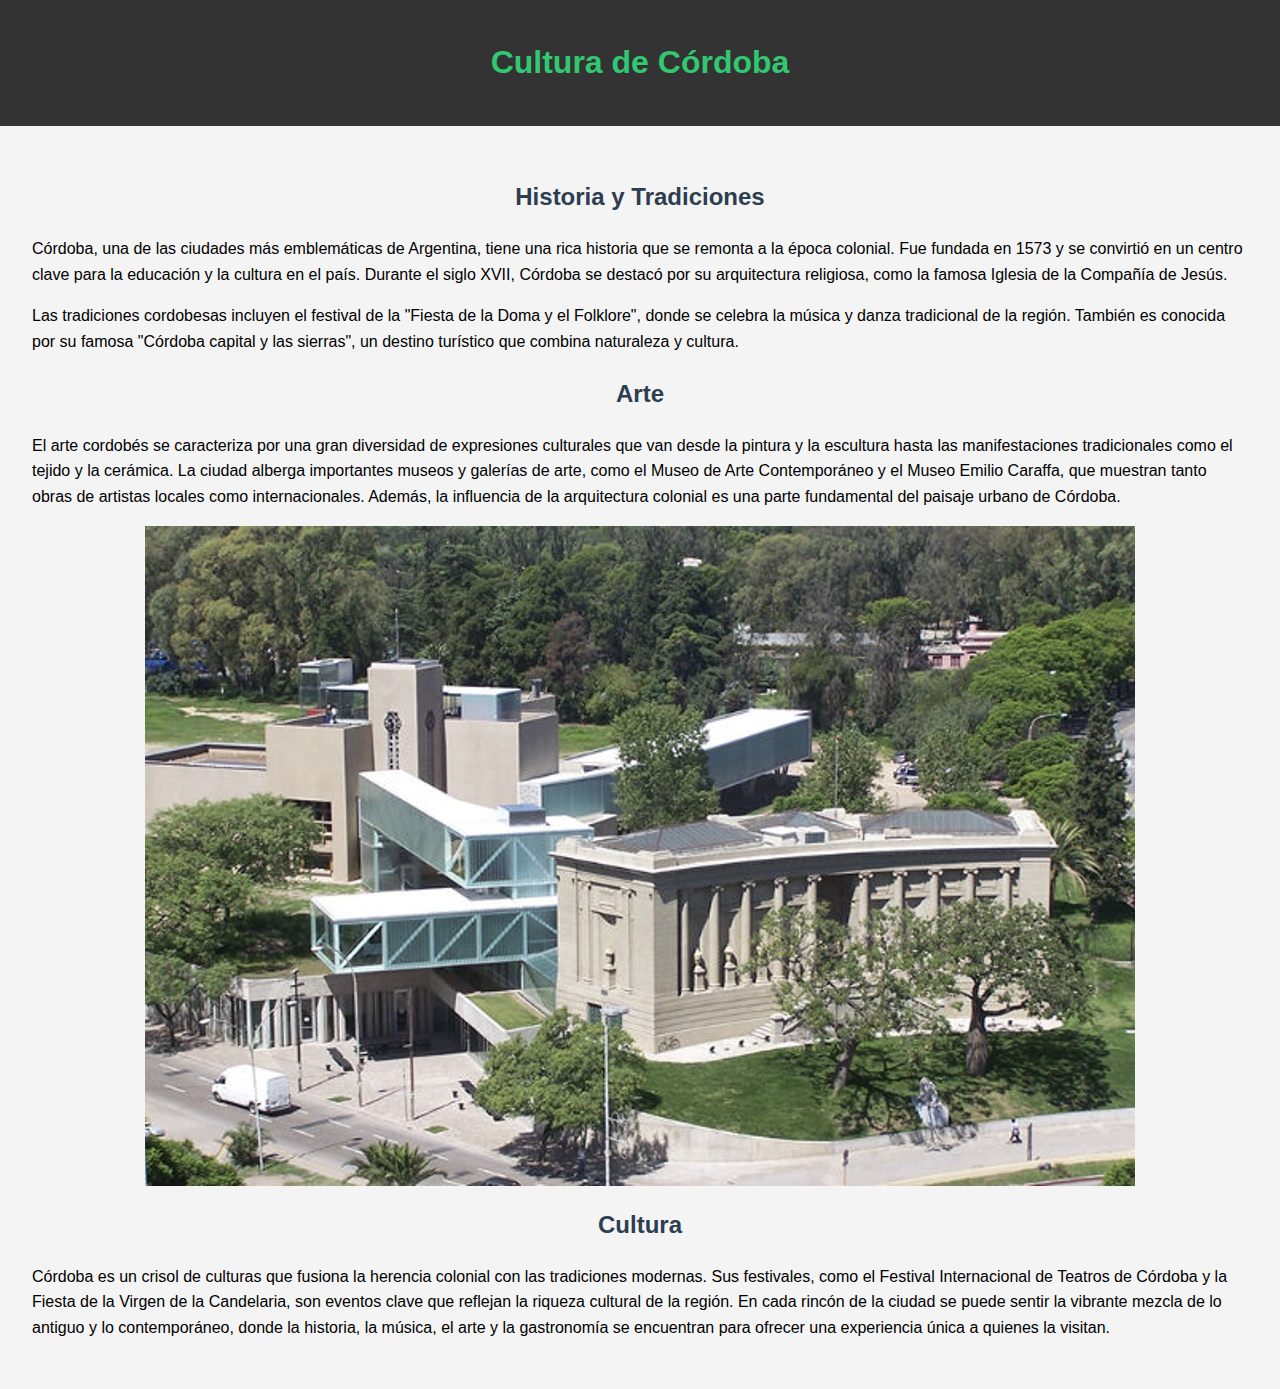
<file: index.html>
<!DOCTYPE html>
<html lang="es">
<head>
    <meta charset="UTF-8">
    <meta name="viewport" content="width=device-width, initial-scale=1.0">
    <title>Cultura de Córdoba</title>
    <link rel="stylesheet" href="css/styles.css">
    <style>
        h2 {
            color: #2c3e50;
            text-align: center;
        }
    </style>
</head>
<body>
    <header style="background-color: #333; color: white; padding: 1rem; text-align: center;">
        <h1>Cultura de Córdoba</h1>
    </header>
    <main>
        <h2>Historia y Tradiciones</h2>
        <p>Córdoba, una de las ciudades más emblemáticas de Argentina, tiene una rica historia que se remonta a la época colonial. Fue fundada en 1573 y se convirtió en un centro clave para la educación y la cultura en el país. Durante el siglo XVII, Córdoba se destacó por su arquitectura religiosa, como la famosa Iglesia de la Compañía de Jesús.</p>
        <p>Las tradiciones cordobesas incluyen el festival de la "Fiesta de la Doma y el Folklore", donde se celebra la música y danza tradicional de la región. También es conocida por su famosa "Córdoba capital y las sierras", un destino turístico que combina naturaleza y cultura.</p>

        <h2>Arte</h2>
        <p>El arte cordobés se caracteriza por una gran diversidad de expresiones culturales que van desde la pintura y la escultura hasta las manifestaciones tradicionales como el tejido y la cerámica. La ciudad alberga importantes museos y galerías de arte, como el Museo de Arte Contemporáneo y el Museo Emilio Caraffa, que muestran tanto obras de artistas locales como internacionales. Además, la influencia de la arquitectura colonial es una parte fundamental del paisaje urbano de Córdoba.</p>
       <img src="FOTOS\artecord.jpg" alt="Museo Emilio Caraffa" class="centrar-imagen">

        <h2>Cultura</h2>
        <p>Córdoba es un crisol de culturas que fusiona la herencia colonial con las tradiciones modernas. Sus festivales, como el Festival Internacional de Teatros de Córdoba y la Fiesta de la Virgen de la Candelaria, son eventos clave que reflejan la riqueza cultural de la región. En cada rincón de la ciudad se puede sentir la vibrante mezcla de lo antiguo y lo contemporáneo, donde la historia, la música, el arte y la gastronomía se encuentran para ofrecer una experiencia única a quienes la visitan.</p>
    </main>
</body>
</html>
</file>
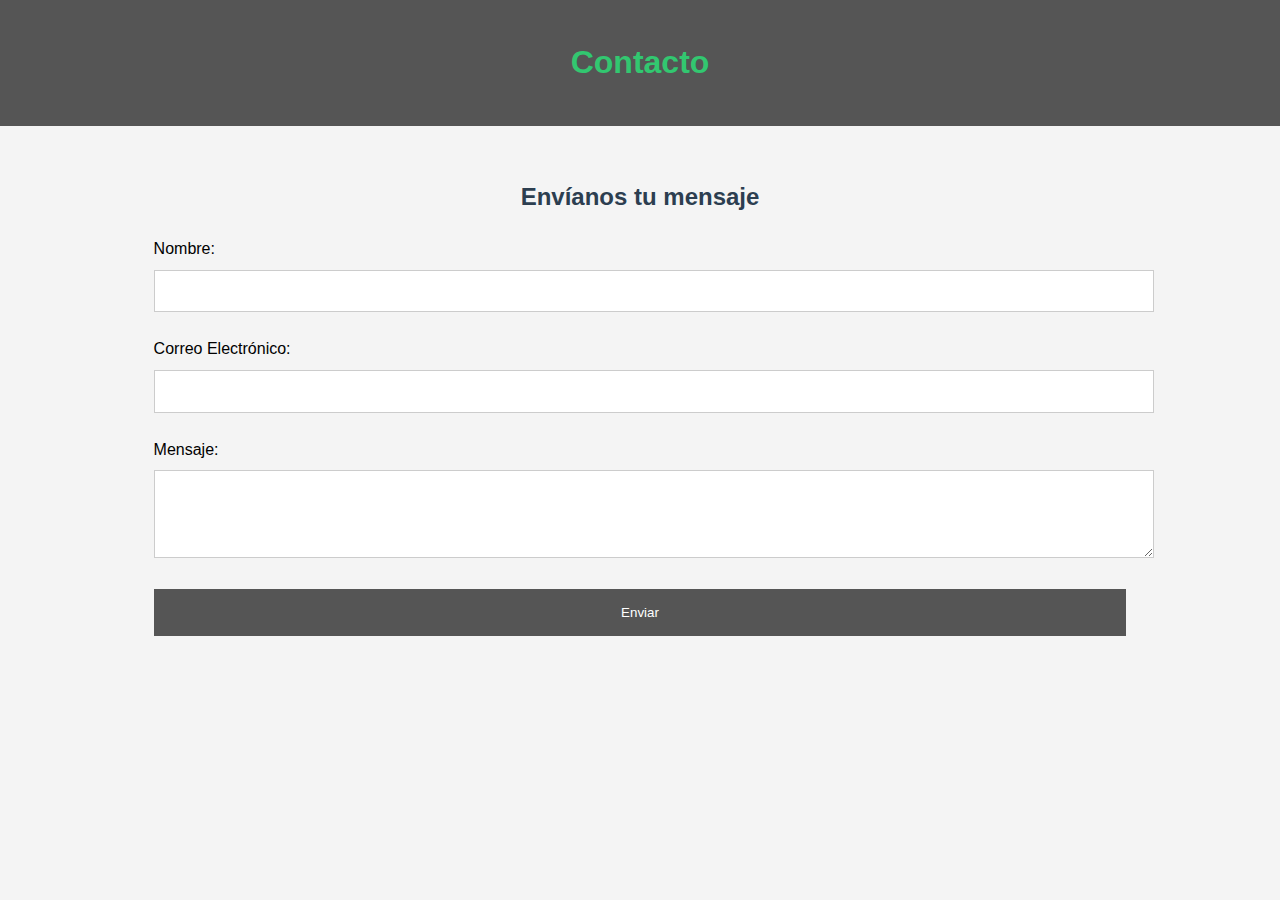
<file: contacto.html>
<!DOCTYPE html>
<html lang="es">
<head>
    <meta charset="UTF-8">
    <meta name="viewport" content="width=device-width, initial-scale=1.0">
    <title>Contacto</title>
    <link rel="stylesheet" href="css/styles.css">
</head>
<body>
    <header style="background-color: #555; color: white; padding: 1rem; text-align: center;">
        <h1>Contacto</h1>
    </header>
    <main>
        <h2 class="titulo">Envíanos tu mensaje</h2>
        <form action="guardar_contacto.php" method="post" class="form-contacto">
            <div class="campo-formulario">
                <label for="nombre">Nombre:</label>
                <input type="text" id="nombre" name="nombre" required>
            </div>
            <div class="campo-formulario">
                <label for="email">Correo Electrónico:</label>
                <input type="email" id="email" name="email" required>
            </div>
            <div class="campo-formulario">
                <label for="mensaje">Mensaje:</label>
                <textarea id="mensaje" name="mensaje" rows="4" required></textarea>
            </div>
            <div class="campo-formulario">
                <button type="submit">Enviar</button>
            </div>
        </form>
    </main>
    <script>
        document.querySelector('.form-contacto').addEventListener('submit', function(event) {
            event.preventDefault(); // Evita que se recargue la página
    
            const nombre = document.getElementById('nombre').value;
            const email = document.getElementById('email').value;
            const mensaje = document.getElementById('mensaje').value;
    
            console.log("Nuevo mensaje recibido:");
            console.log("Nombre:", nombre);
            console.log("Email:", email);
            console.log("Mensaje:", mensaje);
    
            alert("Gracias por tu mensaje, " + nombre + ".");
            this.reset();
        });
    </script>
</body>
</html>
</file>
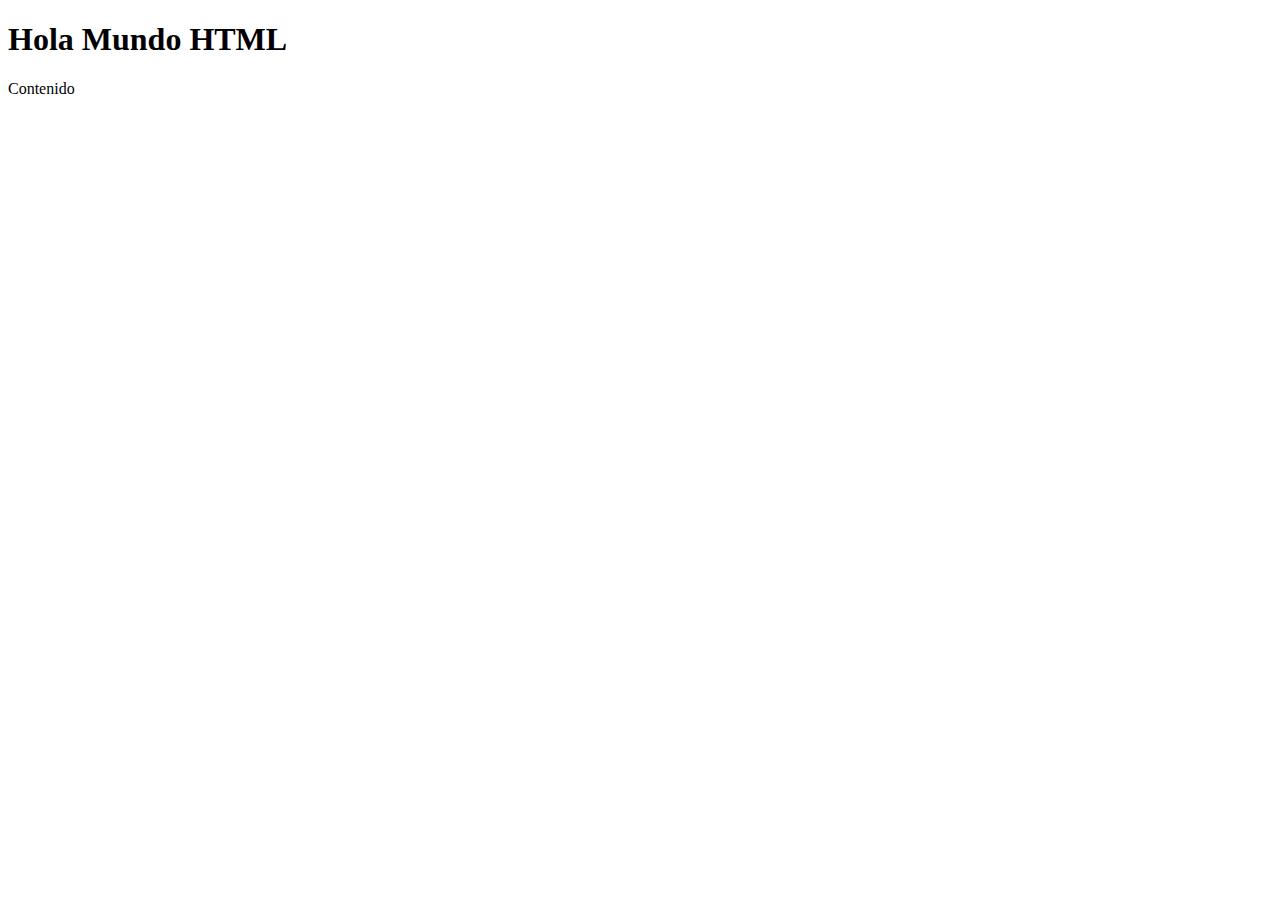
<file: holamundo.html>
<!DOCTYPE html>
<html lang="es">
<head>
    <meta charset="UTF-8">
    <meta name="viewport" content="width=device-width, initial-scale=1.0">
    <title>PV 2025</title>
</head>
<body>
    <h1>Hola Mundo HTML</h1>
    <div>
        <p>Contenido</p>
    </div>
</body>
</html>
</file>
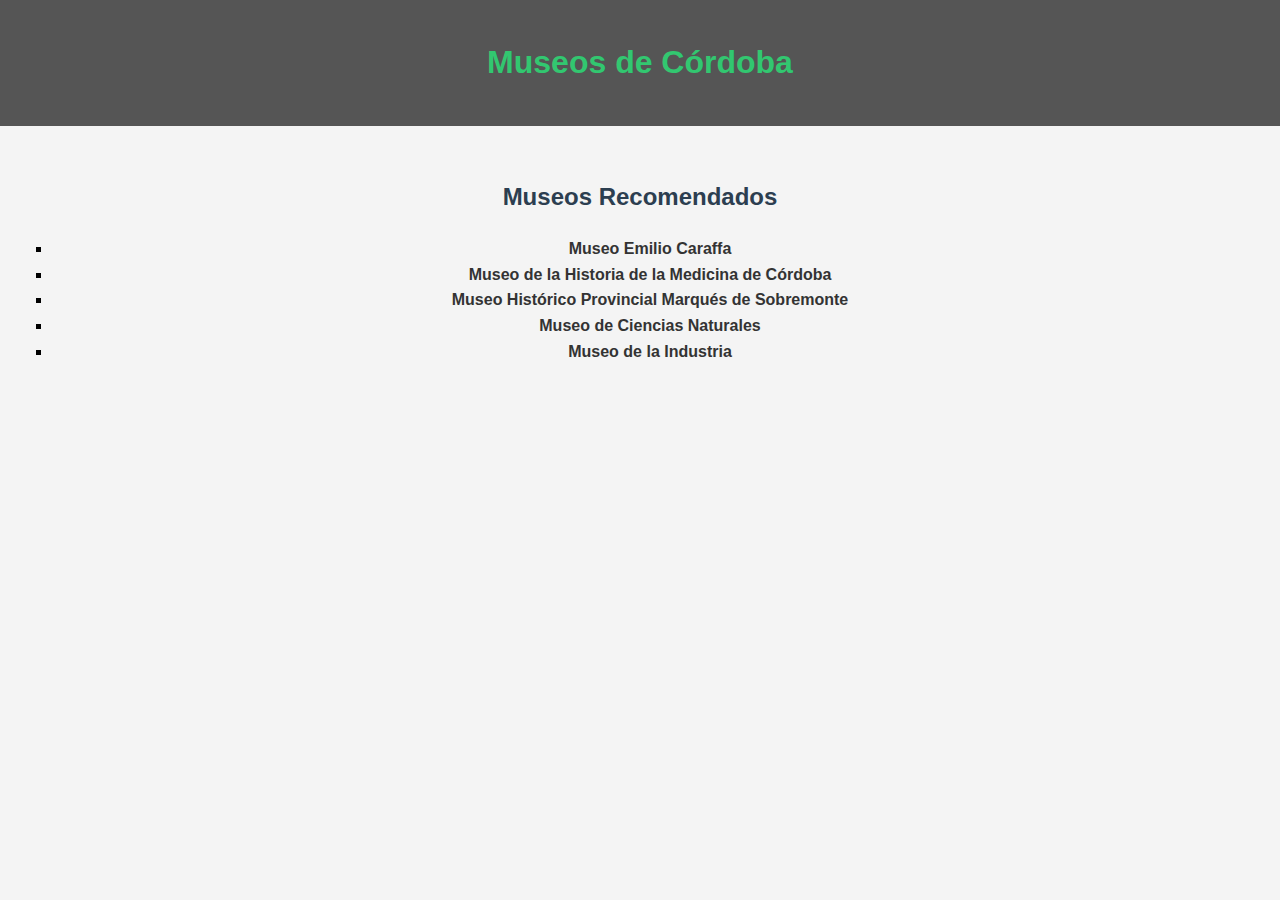
<file: museos.html>
<!DOCTYPE html>
<html lang="es">
<head>
    <meta charset="UTF-8">
    <meta name="viewport" content="width=device-width, initial-scale=1.0">
    <title>Museos de Córdoba</title>
    <link rel="stylesheet" href="css/styles.css">
</head>
<body>
    <header style="background-color: #555; color: white; padding: 1rem; text-align: center;">
        <h1>Museos de Córdoba</h1>
    </header>
    <main>
        <h2 class="titulo">Museos Recomendados</h2>
        <ul class="museos-lista">
            <li><a href="https://cultura.cba.gov.ar/museos/museo-emilio-caraffa/" target="_blank">Museo Emilio Caraffa</a></li>
            <li><a href="https://www.instagram.com/museomedicinacba/" target="_blank">Museo de la Historia de la Medicina de Córdoba</a></li>
            <li><a href="https://cultura.cba.gov.ar/museo-historico-provincial-sobre-monte/" target="_blank">Museo Histórico Provincial Marqués de Sobremonte</a></li>
            <li><a href="https://cultura.cba.gov.ar/museo-provincial-de-ciencias-naturales-arturo-illia/" target="_blank">Museo de Ciencias Naturales</a></li>
            <li><a href="https://turismo.cordoba.gob.ar/museo-de-la-industria/" target="_blank">Museo de la Industria</a></li>
        </ul>
    </main>
</body>
</html>
</file>
<file: css/styles.css>
body {
    font-family: Arial, sans-serif;
    line-height: 1.6;
    margin: 0;
    padding: 0;
    background-color: #f4f4f4;
}

header {
    background-color: #000000;
    color: #fff;
    padding: 1rem;
    text-align: center;
}

main {
    padding: 2rem;
}

h1, h2 {
    color: #32c770;
}

p {
    margin: 1rem 0;
}

img {
    max-width: 100%;
    height: auto;
}

.centrar-imagen {
    display: block;
    margin: 0 auto;
}

.titulo {
    text-align: center;
    color: #2c3e50;
}

.museos-lista {
    list-style-type: square;
    padding-left: 20px;
    text-align: center; 
}


.museos-lista li a {
    color: #333;
    text-decoration: none;
    font-weight: bold;
}

.form-contacto {
    width: 80%;
    margin: 0 auto;
}


.campo-formulario {
    margin-bottom: 1rem;
}

.campo-formulario label {
    display: block;
    margin-bottom: 0.5rem;
}

.campo-formulario input,
.campo-formulario textarea {
    width: 100%;
    padding: 0.8rem;
    border: 1px solid #ccc;
    margin-bottom: 0.5rem;
}


.campo-formulario button {
    width: 100%;
    padding: 1rem;
    background-color: #555;
    color: white;
    border: none;
    cursor: pointer;
}

.campo-formulario button:hover {
    background-color: #333;
}
</file>
